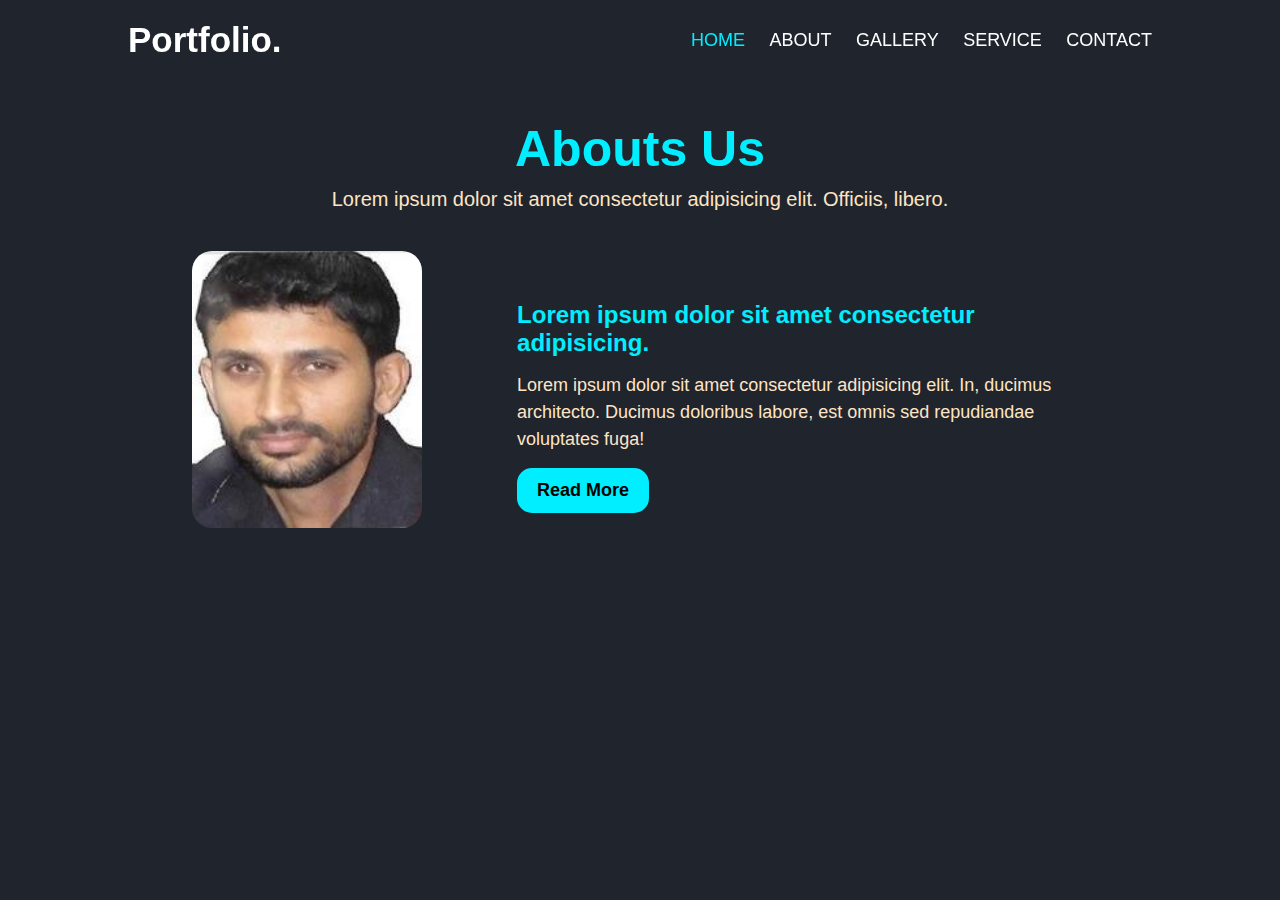
<file: about.html>
<!DOCTYPE html>
<html lang="en">
<head>
    <meta charset="UTF-8">
    <meta http-equiv="X-UA-Compatible" content="IE=edge">
    <meta name="viewport" content="width=device-width, initial-scale=1.0">
    <title>About</title>
    <link rel="stylesheet" href="about.css">
</head>
<body>
    <header class="header"> <a href="#" class="logo">Portfolio.</a>
        <nav class="navbar">
                <a href="#" class="active">home</a>
                <a href="#">about</a>
                <a href="#">gallery</a>
                <a href="#">Service</a>
                <a href="#">contact </a>
            
        </nav>
    </header>
    <div class="heading">
        <h1>Abouts Us</h1>
        <p>Lorem ipsum dolor sit amet consectetur adipisicing elit. Officiis, libero.</p>

    </div>
    <section class="about-us">
<img src="A.jpg" alt="">
<div class="content">
    <h2>Lorem ipsum dolor sit amet consectetur adipisicing.</h2>
    <p>Lorem ipsum dolor sit amet consectetur adipisicing elit. In,
         ducimus architecto. Ducimus doloribus labore, est omnis sed repudiandae voluptates fuga!</p>
<!-- <a href=""></a> -->
         <button class="read-btn" > Read More</button>
        </div>


    </section>

</body>
</html>
</file>
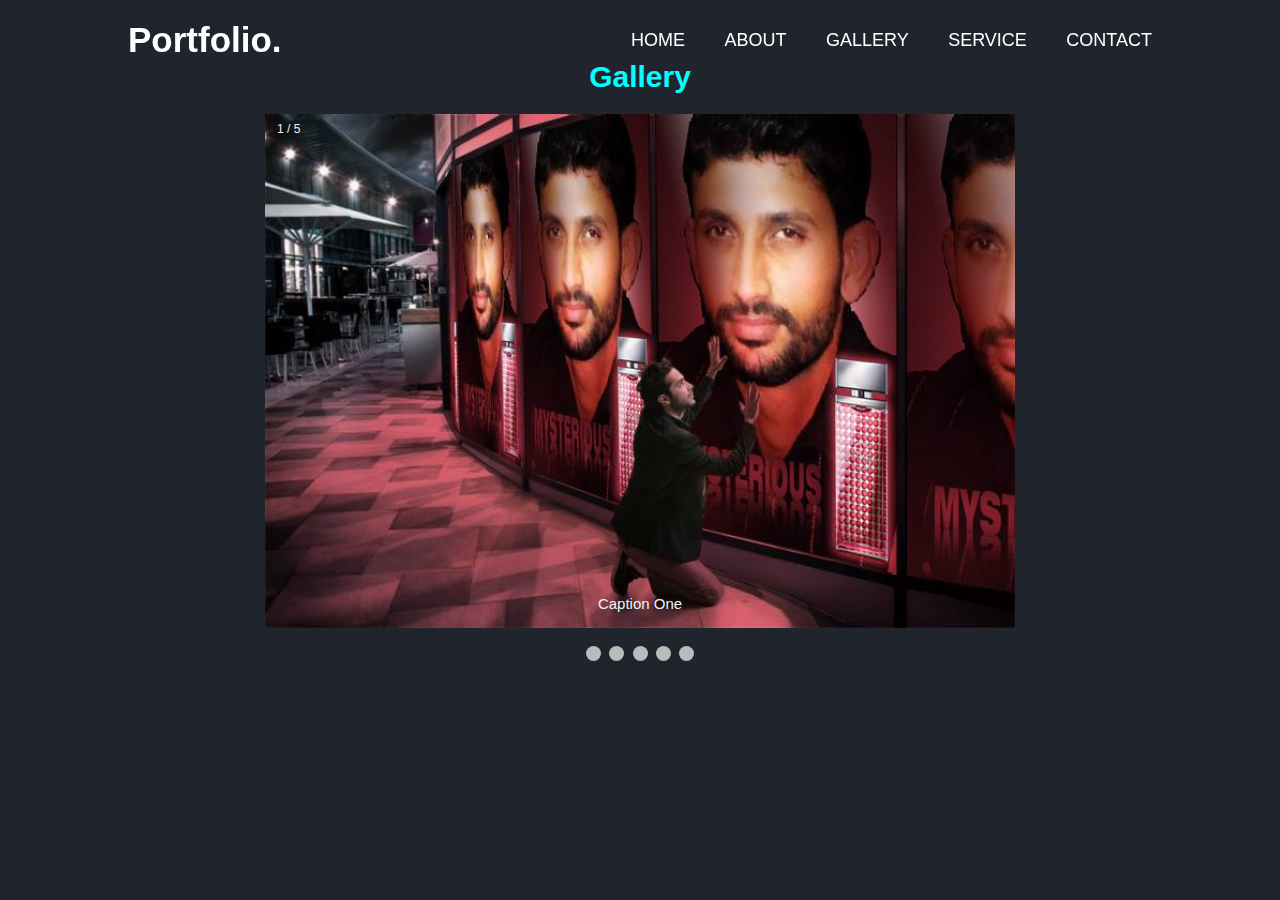
<file: gallery.html>
<!DOCTYPE html>
<html lang="en">
<head>
  <meta name="viewport" content="width=device-width, initial-scale=1">
<style>
/* * {box-sizing: border-box;} */

</style>
<link rel="stylesheet" href="gallery.css">
</head>

<body>
  <header class="header"> <a href="#" class="logo">Portfolio.</a>
    <nav class="navbar">
            <a href="#" class="active">home</a>
            <a href="#">about</a>
            <a href="#">gallery</a>
            <a href="#">Service</a>
            <a href="#">contact </a>
                   
    </nav>
</header>
<header>
    <div class="logo">
<h2 >Gallery </h2><br>

<!-- 
<p>Change image every 2 seconds:</p> -->
</div>

<!-- <h3>Automatic Slideshow</h3>
<p>Change image every 2 seconds:</p> -->

<div class="slideshow-container">

<div class="mySlides fade">
  <div class="numbertext">1 / 5</div>
  <img src="./2.jpg" style="width:100%">
  <div class="text">Caption One</div>
</div>

<div class="mySlides fade">
  <div class="numbertext">2 / 5</div>
  <img src="./3.jpg" style="width:100%">
  <div class="text">Caption Two</div>
</div>

<div class="mySlides fade">
  <div class="numbertext">3 / 5</div>
  <img src="./5.jpg" style="width:100%">
  <div class="text">Caption Three</div>
</div>


  <div class="mySlides fade">
    <div class="numbertext">4 / 5</div>
    <img src="./2.jpg" style="width:100%">
    <div class="text">Caption Four</div>
  </div>

  <div class="mySlides fade">
    <div class="numbertext"> 5 / 5</div>
    <img src="./6.jpg" style="width:100%">
    <div class="text">Caption Five</div>
  </div>

</div>
<br>

<div style="text-align:center">
  <span class="dot"></span> 
  <span class="dot"></span> 
  <span class="dot"></span> 
  <span class="dot"></span> 
  <span class="dot"></span> 
  
</div>

<script>
let slideIndex = 0;
showSlides();

function showSlides() {
  let i;
  let slides = document.getElementsByClassName("mySlides");
  let dots = document.getElementsByClassName("dot");
  for (i = 0; i < slides.length; i++) {
    slides[i].style.display = "none";  
  }
  slideIndex++;
  if (slideIndex > slides.length) {slideIndex = 1}    
  for (i = 0; i < dots.length; i++) {
    dots[i].className = dots[i].className.replace(" active", "");
  }
  slides[slideIndex-1].style.display = "block";  
  dots[slideIndex-1].className += " active";
  setTimeout(showSlides, 2000); // Change image every 2 seconds
}
</script></header>

</body>
</html>
</file>
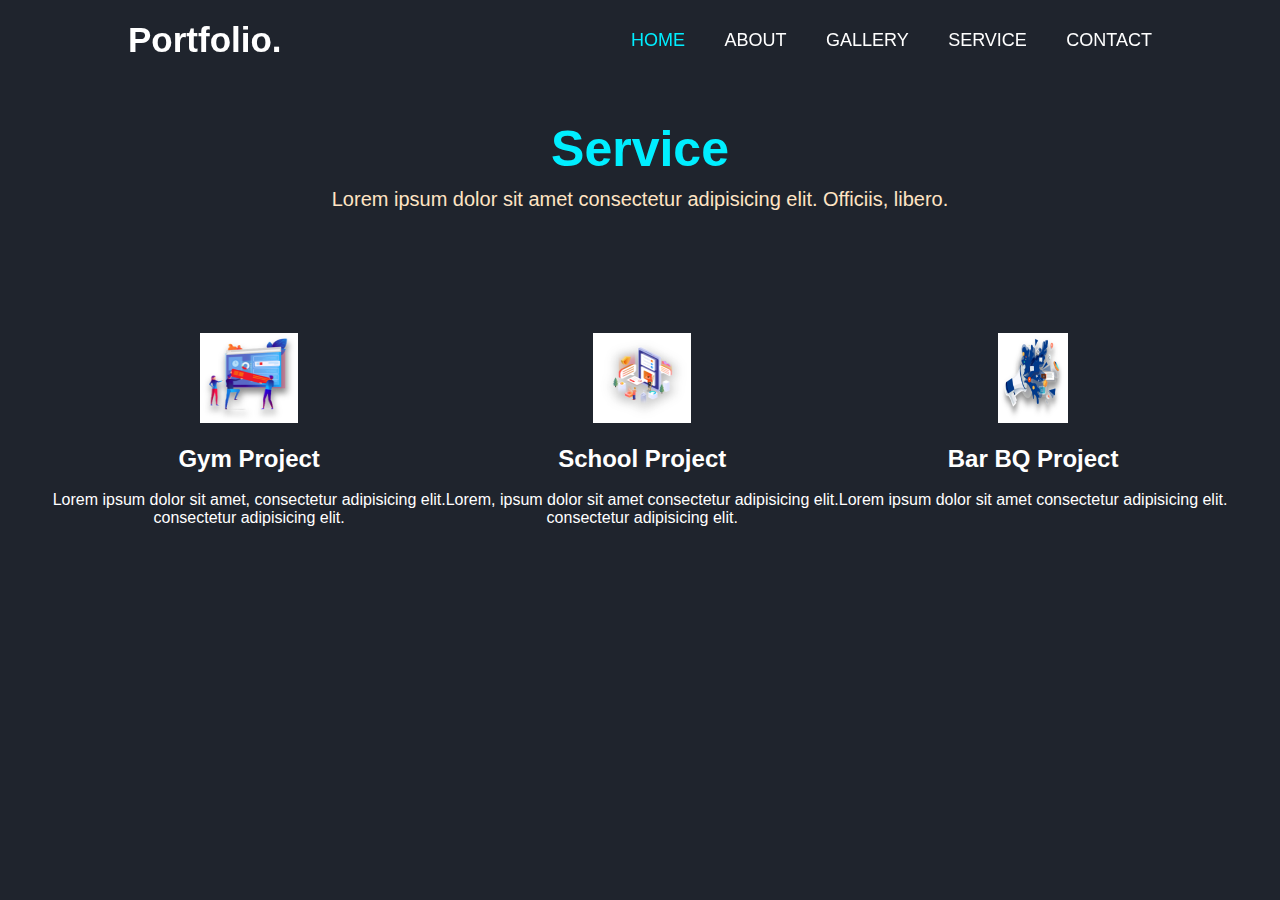
<file: service.html>
<!DOCTYPE html>
<html lang="en">
<head>
    <meta charset="UTF-8">
    <meta http-equiv="X-UA-Compatible" content="IE=edge">
    <meta name="viewport" content="width=device-width, initial-scale=1.0">
    <title>Service</title>
<link rel="stylesheet" href="service.css">
</head>

<body>

    
    <header class="header"> <a href="#" class="logo">Portfolio.</a>
        <nav class="navbar">
                <a href="#" class="active">home</a>
                <a href="#">about</a>
                <a href="#">gallery</a>
                <a href="#">Service</a>
                <a href="#">contact </a>
            
        </nav>
    </header>

    <div class="heading">
        <h1>Service</h1>
        <p>Lorem ipsum dolor sit amet consectetur adipisicing elit. Officiis, libero.</p>
    </div>
    <main> <br>
     <br>
     <br>
     <br>
        <div class="row">
            <div class="service">
                <img src="./A1.jpg" alt=""><br>
              <br>  <h2>Gym Project</h2><br>
                <p>Lorem ipsum dolor sit amet, consectetur adipisicing elit. <br>consectetur adipisicing elit.
                    </p>            
                  
                </div> 
                <div class="service2">
                    <img src="./A2.jpg" alt=""><br>
                    <br><h2>School Project</h2><br>
                    <p>Lorem, ipsum dolor sit amet consectetur adipisicing elit. <br>consectetur adipisicing elit. 
                        </p>            
            </div> 
           
             <div class="service3">
                <img src="./A3.jpg" alt=""><br>
                <br><h2>Bar BQ Project</h2><br>
                <p>Lorem ipsum dolor sit amet consectetur adipisicing elit. 
                    </p>            
        </div></main>
<br><br>
        <!-- <main> 
            <div class="row">
                <div class="service">
                    <img src="./A1.jpg" alt="">
                    <h2>Web Design</h2>
                    <p>We build professional responsive websites <br>optimized  for the most popular search engines.
                        </p>            
                      
                    </div> 
                    <div class="service2">
                        <img src="./A2.jpg" alt="">
                        <h2>Web Design</h2>
                        <p>We build applications for different purposes <br> using technologies that allow you more security.
                            </p>            
                </div> 
               
                 <div class="service3">
                    <img src="./A3.jpg" alt="">
                    <h2>Web Design</h2>
                    <p>We work to promote your brand in partnership with the best marketing <br> platforms today.
                        </p>            
            </div></main> -->
      </body>
    
</html>
</file>
<file: about.css>
*{
    margin: 0;
    padding: 0;
    box-sizing: border-box;
    font-family: sans-serif;
}
body{
    background-color: #1f242d;
}
.header{
    position: fixed;
    /* position: absolute; */
top: 0px;
left: 0;
width: 100%;
padding: 20px 10%;
background-color: transparent;
display: flex;
justify-content: space-between;
align-items: center;
z-index: 100;

}

.logo{
font-size: 35px;
color: #fff;
text-decoration: none;
font-weight: 600;
cursor: default;
/* opacity: 0; 
animation: slideright 1s ease forwards ; */
}
.logo:hover{color: #0ef;}

.navbar a{
font-size: 18px;
color: #fff;
text-decoration: none;
font-weight: 200;
margin-left: 20px;
transition: .3s;
text-transform: uppercase;
/* width: 20%; */


}
.navbar a:hover, .navbar a.active{
color: #0ef;

}
.heading{
    text-align: center;
    margin-top: 120px;
}
.heading h1{
    font-size: 50px;
    color: #0ef;
    margin-bottom: 10px;
}
.heading p{
    font-size: 20px;
    color: bisque;
    margin-bottom: 50px;
}

.about-us{
    display: flex;
    align-items: center;
    width: 70%;
    margin: auto;

}
.about-us img{
    flex: 0 40%;
    /* max-width: 50%; */
    /* height: auto; */
    border-radius: 20px;
    margin-right: 80px;

    position: relative;
    /* height: 15vh; */
    /* border-radius: 50px; */
    /* width: 50%; */
     /* right: 50px; */
    /* left: 50px; */
     /* top: 50px; */
    bottom: 10px; 
    animation: animateuser 2s linear infinite;     }
@keyframes animateuser{
    50%{
        /* right: 50px; */
        /* left: 50px; */
        bottom: 40px; }  } 


    .content{
        padding: 35px;
    }
    .content h2{
        color: #0ef;
        font-size: 24px;
        margin: 15px 0px;
    }
    .content p{
        color: bisque;
        font-size: 18px;
        line-height: 1.5;
        margin: 15px 0px;
    }

    .read-btn{
        display: inline-block;
        color: black;
        background-color: #0ef;
        border: none;
        border-radius: 15px;
        padding: 12px 20px;
        font-size: 18px;
        cursor: pointer;
        font-weight: bold;
    /* background-image: url(A.jpg); */
    
    }
    
    .read-btn:hover{
        color: #d6002e;
            }
            /* @media(max-width:768px){
                .about-us{flex-direction: column;}

                .about-us img{
                    flex: 0 100%;
             max-width: 100%;

                }
            } */

            .content{
                flex: 0 100%;
                max-width: 100%;
                padding: 15px;
            }
</file>
<file: gallery.css>
*{
    margin: 0;
    padding: 0;
    box-sizing: border-box;
    font-family: 'Franklin Gothic Medium', 'Arial Narrow', Arial, sans-serif;
   
}
body{background-color: #1f242d;
    color: #fff;}
    body {font-family: Verdana, sans-serif;}
    .mySlides {display: none;}
    img {vertical-align: middle;}
    
    /* Slideshow container */
    .slideshow-container {
      max-width: 750px;
      position: relative;
      margin: auto;
    }
    
    /* Caption text */
    .text {
      color: #f2f2f2;
      font-size: 15px;
      padding: 8px 12px;
      position: absolute;
      bottom: 8px;
      width: 100%;
      text-align: center;
    }
    
    /* Number text (1/3 etc) */
    .numbertext {
      color: #f2f2f2;
      font-size: 12px;
      padding: 8px 12px;
      position: absolute;
      top: 0;
    }
    
    /* The dots/bullets/indicators */
    .dot {
      height: 15px;
      width: 15px;
      margin: 0 2px;
      background-color: #bbb;
      border-radius: 50%;
      display: inline-block;
      transition: background-color 0.6s ease;
    }
    
    /* .active {
      background-color: #717171;
    } */
    
    /* Fading animation */
    .fade {
      animation-name: fade;
      animation-duration: 1.5s;
    }
    
    @keyframes fade {
      from {opacity: .4} 
      to {opacity: 1}
    }
    
    /* On smaller screens, decrease text size */
    @media only screen and (max-width: 300px) {
      .text {font-size: 11px}
    }

.header{
        position: fixed;
        /* position: absolute; */
    top: 0;
    left: 0;
    width: 100%;
    padding: 20px 10%;
    background-color: transparent;
    display: flex;
    justify-content: space-between;
    align-items: center;
    z-index: 100;

}

.logo{
    font-size: 35px;
color: #fff;
text-decoration: none;
font-weight: 600;
cursor: default;
/* opacity: 0; 
 animation: slideright 1s ease forwards ; */
}
.logo:hover{color: #0ef;}

.navbar a{
    font-size: 18px;
    color: #fff;
    text-decoration: none;
    font-weight: 500;
    margin-left: 35px;
    transition: .3s;
    text-transform: uppercase;
    
    
}
.navbar a:hover{
    color: #0ef;

}
header{
   
    width: 100%;
        background-color: #1f242d; 
   position: absolute;
   
    
    }

.logo h2{
    margin-top: 60px;
    text-align: center;
    font-size: 30px;
        color: aqua;
        margin-bottom: -20px;
  }

/* .logo p{
    font-size: 15px;
    color: aqua;
    margin-bottom: 20px;
    display: flex;
    justify-content: center;
    align-items: center;
} */
</file>
<file: service.css>
*{
    margin: 0;
    padding: 0;
    
   box-sizing: border-box;
    font-family: 'Franklin Gothic Medium', 'Arial Narrow', Arial, sans-serif;
   
}
body{background-color: #1f242d;
    color: #fff;}
   

.header{
        position: fixed;
        /* position: absolute; */
    top: 0;
    left: 0;
    width: 100%;
    padding: 20px 10%;
    background-color: transparent;
    display: flex;
    justify-content: space-between;
    align-items: center;
    z-index: 100;

}

.logo{
    font-size: 35px;
color: #fff;
text-decoration: none;
font-weight: 600;
cursor: default;
/* opacity: 0; 
 animation: slideright 1s ease forwards ; */
}
.logo:hover{color: #0ef;}

.navbar a{
    font-size: 18px;
    color: #fff;
    text-decoration: none;
    font-weight: 500;
    margin-left: 35px;
    transition: .3s;
    text-transform: uppercase;
    
    
}
.navbar a:hover, .navbar a.active{
    color: #0ef;

}

.heading{
    text-align: center;
    margin-top: 120px;
}
.heading h1{
    font-size: 50px;
    color: #0ef;
    margin-bottom: 10px;
}
.heading p{
    font-size: 20px;
    color: bisque;
    margin-bottom: 50px;
}
/* this is icon  */
 /* .row .service{

      display: grid;
    grid-template-columns: repeat(auto-fit, minmax(250px, 1fr));
grid-gap: 30px; } */

 
    /* text-align: justify; */
   /*float: left; */
   /* display: flex; */
   /* justify-content: center; */
   /* text-align: center; */
  
   main .row {display: flex;
    justify-content: center;
    text-align: center;
    /* align-items: center; */
}
  

.service img{
    width: 25%;
    height: 10vh;
    /* margin-left: 90px; */
}
/* .service h2{
    margin-left: 60px;
} */
.service h2:hover{color: #0ef;
    box-shadow: 0 0 20px #0ef;
border-radius: 100px;}

.service2 h2:hover{color: #0ef;
    border-radius: 100px;
    box-shadow: 0 0 20px #0ef;}

.service3 h2:hover{color: #0ef;
    border-radius: 100px;
    box-shadow: 0 0 20px #0ef;}

.service1 img{
    width: 25%;
    height: 10vh;
   
}
.service2 img{
    width: 25%;
    height: 10vh;
   
}
.service3 img{
    width: 18%;
    height: 10vh;
   
}
/* .service4 img{
    width: 5%;
    height: 10vh;
   
}
.service5 img{
    width: 5%;
    height: 10vh;
   
} */
</file>
